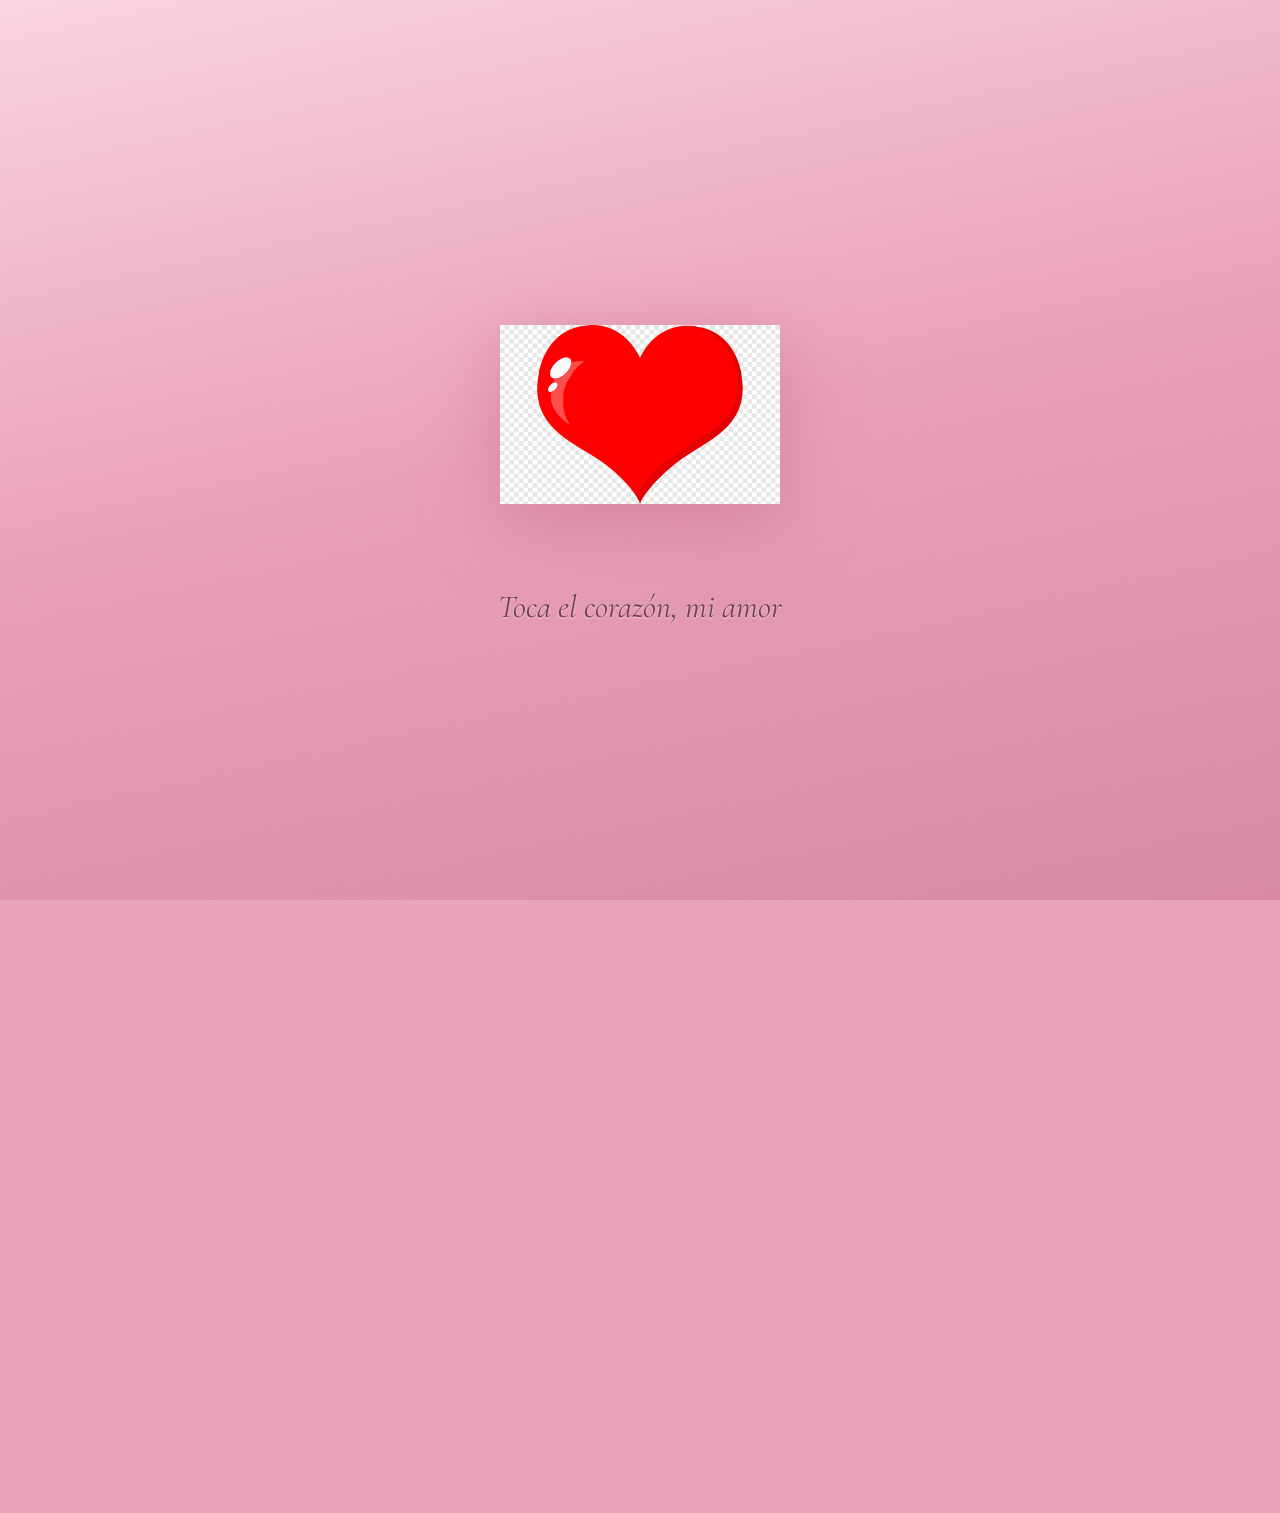
<file: index.html>
<!DOCTYPE html>
<html lang="es">
<head>
  <meta charset="UTF-8" />
  <meta name="viewport" content="width=device-width, initial-scale=1.0" />
  <title>Feliz Cumpleaños — Para ti</title>
  <link rel="preconnect" href="https://fonts.googleapis.com" />
  <link rel="preconnect" href="https://fonts.gstatic.com" crossorigin />
  <link href="https://fonts.googleapis.com/css2?family=Cormorant+Garamond:ital,wght@0,400;0,600;1,400&family=Nunito:wght@400;600;700&display=swap" rel="stylesheet" />
  <link rel="stylesheet" href="css/variables.css" />
  <link rel="stylesheet" href="css/base.css" />
  <link rel="stylesheet" href="css/home.css" />
</head>
<body>
  <div id="loading-overlay" role="dialog" aria-label="Pantalla de bienvenida">
    <div class="heart-wrap" id="heartBtn" tabindex="0" aria-label="Toca el corazón para continuar">
      <div class="heart-frame">
        <img class="heart-img" id="heartImg" src="img/corazon.png" alt="" width="320" height="320" decoding="async" />
      </div>
    </div>
    <p class="hint">Toca el corazón, mi amor</p>
  </div>

  <main id="main-content">
    <h1 class="hero-title">Feliz Cumpleaños a mi niña hermosa</h1>
    <p class="hero-sub">Te amo mi vida. Eres lo mejor que me ha pasado.</p>

    <section class="gallery-cta" aria-label="Enlace a la galería">
      <p>Entra aca y veras todas las fotitos hermosaaas que tenemos y mucho mas xopxop jejeje.</p>
      <a href="galeria.html">Ver galería de fotos →</a>
    </section>

    <section class="letter-box">
      <h2>Para ti, con todo mi cariño</h2>
      <p>
        <!-- Escribe aquí tu carta personal. Puedes borrar este párrafo y añadir los que quieras. -->
        Te amo demasiado bebe este es el comienzo de esta pagina que le hice a mi bebe preciosa, te amo mucho muchoo. espero que te haya gustado y que te hayan gustado todos tus regalitos muuuy lindos mi bebe
        de vrd te amo demasiado y quiero mi vida entera con usted mi samipro mi xopxop coxinonaa te amo demasiado te amo con todo mi alma. espero que estemos juntitos hasta que los dos estemos viejitos(bueno yo mas que tu ushhh)
        pero de verdad te amo demasiadooooo wawa este dia y todos los otros dias que pasen van a ser siempre mas lindos a tu lado. que bueno que te hice una cartita asi porfin me entiendes la letra jejeje. te amo demasiadooo mi bebeeee hermosaaa muchoooooo muchooooo
        <br /><br />
        Con mucho amor<br />
        <em>Papi proo proo</em>
      </p>
    </section>

    <section class="game-section" aria-label="Minijuego">
      <h2>Kirby vs. Hamburguesas</h2>
      <p class="game-sub">Pulsa <strong>¡Jugar!</strong> para empezar. Esquiva con ← → o tocando los lados del área de juego. La dificultad sube poco a poco.</p>
      <div class="game-wrap" id="gameWrap">
        <canvas id="gameCanvas" width="480" height="360" aria-label="Canvas del minijuego"></canvas>
        <div class="game-start-panel" id="gameStartPanel">
          <p id="gameStartHint">Pulsa para empezar a esquivar hamburguesas.</p>
          <button type="button" id="btnJugar">¡Jugar!</button>
        </div>
        <div class="lose-banner" id="loseBanner" role="status">¡Uy! Perdiste, vuelve a intentarlo</div>
      </div>
      <div class="game-hud">
        <span>Puntos: <strong id="scoreVal">0</strong></span>
        <span id="gameState">Pulsa ¡Jugar!</span>
      </div>
      <p class="touch-zones">Móvil: durante la partida, mantén el dedo en el lado izquierdo o derecho del recuadro para mover a Kirby.</p>
    </section>

    <footer class="page-foot">Hecho con amor — feliz cumpleaños</footer>
  </main>

  <!-- Easter egg: carta secreta al llegar a 500 puntos en el minijuego -->
  <div id="loveLetterModal" class="love-letter-modal" aria-hidden="true" role="dialog" aria-labelledby="loveLetterTitle">
    <div class="love-letter-backdrop" id="loveLetterBackdrop"></div>
      <div class="love-letter-scene">
      <p class="love-letter-badge" id="loveLetterBadge">¡Secreto desbloqueado!</p>
      <div class="love-flip-wrap" id="loveFlipWrap">
        <div class="love-flip-card" id="loveFlipCard" role="button" tabindex="0" aria-label="Toca el sobre para leer el mensaje.">
          <div class="love-face love-face-front">
            <div class="envelope">
              <div class="envelope__flap"></div>
              <div class="envelope__body"></div>
              <div class="envelope__pocket"></div>
              <div class="envelope__seal"><span aria-hidden="true">♥</span></div>
            </div>
            <p class="envelope__hint">Toca el sobre para leer mi mensaje</p>
          </div>
          <div class="love-face love-face-back">
            <div class="love-letter-paper love-letter-paper--peek">
              <p class="love-letter-peek">Para ti, con todo mi corazón ♥</p>
            </div>
          </div>
        </div>
      </div>

      <!-- Edita aquí tu mensaje romántico (aparece al abrir el sobre) -->
      <div id="lovePersonalMessage" class="love-personal-message" aria-live="polite">
        <div class="love-personal-inner">
          <h3 id="loveLetterTitle">Para mi bebe</h3>
          <div class="love-letter-body love-letter-body--full" id="loveLetterSecretBody">
            <p>
              Te amo demasiado bebe hermosa espero que te hayan gustado todos los regalitos que te di mi angelito de amo demasiado.
            </p>
            <p>
              Gracias por siempre quererme en tu vida y por estar siempre conmigo en las buenas y en las malas siempre voy a estar con usted mi angelito.
            </p>
            <p class="love-letter-signoff">
              <em>Te amo con todo mi corazon<br /><span class="love-signature">Pupiii propro</span></em>
            </p>
          </div>
        </div>
      </div>

      <button type="button" class="love-letter-close" id="loveLetterClose">Seguir jugando</button>
    </div>
  </div>

  <!-- Imágenes en /img: corazon.png, kirby.png, hamburguesa.png (edita rutas en ASSETS si usas otros nombres) -->
  <script>
    (function () {
      /* Cambia aquí si tus archivos tienen otro nombre o extensión (.jpg, etc.) */
      var ASSETS = {
        corazon: "img/corazon.png",
        kirby: "img/kirby.jpg",
        hamburguesa: "img/hamburguesa.webp"
      };

      var overlay = document.getElementById("loading-overlay");
      var heartBtn = document.getElementById("heartBtn");
      var heartImg = document.getElementById("heartImg");
      var main = document.getElementById("main-content");

      if (heartImg) {
        heartImg.src = ASSETS.corazon;
        heartImg.addEventListener("error", function () {
          heartImg.alt = "Corazón";
          heartImg.style.opacity = "0.85";
        });
      }

      function explodeHeart() {
        if (heartBtn.classList.contains("exploding")) return;
        heartBtn.classList.add("exploding");
        var rect = heartBtn.getBoundingClientRect();
        var cx = rect.left + rect.width / 2;
        var cy = rect.top + rect.height / 2;
        var colors = ["#ff8fa8", "#e84d6f", "#ffd6e0", "#fff", "#c73d5c", "#f5c8d8"];
        var n = 48;
        for (var i = 0; i < n; i++) {
          var p = document.createElement("span");
          p.className = "particle";
          var angle = (Math.PI * 2 * i) / n + Math.random() * 0.5;
          var dist = 80 + Math.random() * 120;
          p.style.left = cx + "px";
          p.style.top = cy + "px";
          p.style.background = colors[i % colors.length];
          p.style.setProperty("--dx", Math.cos(angle) * dist + "px");
          p.style.setProperty("--dy", Math.sin(angle) * dist + "px");
          p.style.animation = "burst 0.7s ease-out forwards";
          document.body.appendChild(p);
          (function (el) {
            setTimeout(function () {
              el.remove();
            }, 750);
          })(p);
        }
        overlay.classList.add("hidden");
        setTimeout(function () {
          main.classList.add("visible");
        }, 200);
      }

      heartBtn.addEventListener("click", explodeHeart);
      heartBtn.addEventListener("keydown", function (e) {
        if (e.key === "Enter" || e.key === " ") {
          e.preventDefault();
          explodeHeart();
        }
      });

      var KIRBY_IMG = new Image();
      KIRBY_IMG.src = ASSETS.kirby;
      var BURGER_IMG = new Image();
      BURGER_IMG.src = ASSETS.hamburguesa;

      var canvas = document.getElementById("gameCanvas");
      var ctx = canvas.getContext("2d");
      var scoreEl = document.getElementById("scoreVal");
      var gameStateEl = document.getElementById("gameState");
      var loseBanner = document.getElementById("loseBanner");
      var gameWrap = document.getElementById("gameWrap");
      var gameStartPanel = document.getElementById("gameStartPanel");
      var btnJugar = document.getElementById("btnJugar");
      var gameStartHint = document.getElementById("gameStartHint");

      var W = canvas.width;
      var H = canvas.height;
      var kirby = {
        x: W / 2,
        y: H - 48,
        r: 28,
        speed: 5.1
      };

      var burgers = [];
      var frame = 0;
      var score = 0;
      /** @type {'menu'|'playing'|'gameover'|'letterpause'} */
      var state = "menu";
      var lastTouchSide = null;
      var spawnCooldown = SPAWN_COOLDOWN_START;
      var loveLetterTriggered = false;
      var LOVE_SCORE_TARGET = 500;

      var loveLetterModal = document.getElementById("loveLetterModal");
      var loveFlipCard = document.getElementById("loveFlipCard");
      var loveLetterClose = document.getElementById("loveLetterClose");
      var loveLetterBackdrop = document.getElementById("loveLetterBackdrop");
      var lovePersonalMessage = document.getElementById("lovePersonalMessage");

      /* Velocidad de puntos: más alto = puntos más rápidos */
      var POINTS_PER_TICK = 2;
      var SCORE_DISPLAY_DIV = 10;
      /* Dificultad inicial: menor = aparecen hamburguesas antes */
      var SPAWN_COOLDOWN_START = 62;

      function rand(min, max) {
        return min + Math.random() * (max - min);
      }

      function gameIntensity() {
        var sec = frame / 60;
        return Math.min(1, sec / 72);
      }

      function burgerAspect() {
        if (BURGER_IMG.complete && BURGER_IMG.naturalWidth > 0) {
          return BURGER_IMG.naturalHeight / BURGER_IMG.naturalWidth;
        }
        return 0.72;
      }

      function kirbyUsesImage() {
        return KIRBY_IMG.complete && KIRBY_IMG.naturalWidth > 0;
      }

      function burgerUsesImage() {
        return BURGER_IMG.complete && BURGER_IMG.naturalWidth > 0;
      }

      function refreshAssetButton() {
        var okK = kirbyUsesImage();
        var okB = burgerUsesImage();
        if (okK && okB) {
          btnJugar.disabled = false;
          gameStartHint.textContent = "Pulsa para empezar a esquivar hamburguesas.";
        } else {
          btnJugar.disabled = true;
          gameStartHint.textContent = "Cargando imágenes desde la carpeta img…";
        }
      }

      function drawSky() {
        var sky = ctx.createLinearGradient(0, 0, 0, H);
        sky.addColorStop(0, "#dfefff");
        sky.addColorStop(0.5, "#c8dff5");
        sky.addColorStop(1, "#b8d4ef");
        ctx.fillStyle = sky;
        ctx.fillRect(0, 0, W, H);
      }

      function drawIdleScene() {
        drawSky();
        kirby.x = W / 2;
        kirby.y = H - 48;
        drawKirby();
      }

      function drawFrozenGameFrame() {
        drawSky();
        for (var i = 0; i < burgers.length; i++) {
          drawBurger(burgers[i]);
        }
        drawKirby();
      }

      function startGame() {
        if (state !== "menu" || btnJugar.disabled) return;
        state = "playing";
        gameStartPanel.classList.add("hidden");
        kirby.x = W / 2;
        kirby.y = H - 48;
        burgers = [];
        frame = 0;
        score = 0;
        spawnCooldown = SPAWN_COOLDOWN_START;
        loveLetterTriggered = false;
        scoreEl.textContent = "0";
        gameStateEl.textContent = "¡Suerte!";
        loseBanner.classList.remove("show");
        lastTouchSide = null;
        keys.ArrowLeft = false;
        keys.ArrowRight = false;
      }

      function lose() {
        if (state !== "playing") return;
        state = "gameover";
        loseBanner.classList.add("show");
        gameStateEl.textContent = "Reiniciando…";
        setTimeout(function () {
          loseBanner.classList.remove("show");
          state = "menu";
          burgers = [];
          kirby.x = W / 2;
          kirby.y = H - 48;
          scoreEl.textContent = "0";
          gameStateEl.textContent = "Pulsa ¡Jugar!";
          gameStartPanel.classList.remove("hidden");
        }, 900);
      }

      function resetLoveLetterPanels() {
        if (loveFlipCard) loveFlipCard.classList.remove("open");
        if (lovePersonalMessage) lovePersonalMessage.classList.remove("love-personal-message--visible");
      }

      function openLoveLetter() {
        if (state !== "playing") return;
        state = "letterpause";
        resetLoveLetterPanels();
        if (loveLetterModal) {
          loveLetterModal.classList.add("visible");
          loveLetterModal.setAttribute("aria-hidden", "false");
          document.body.style.overflow = "hidden";
        }
        gameStateEl.textContent = "Carta desbloqueada ✉";
        if (loveFlipCard) {
          setTimeout(function () {
            loveFlipCard.focus();
          }, 100);
        }
      }

      function closeLoveLetter() {
        if (!loveLetterModal || !loveLetterModal.classList.contains("visible")) return;
        loveLetterModal.classList.remove("visible");
        loveLetterModal.setAttribute("aria-hidden", "true");
        document.body.style.overflow = "";
        resetLoveLetterPanels();
        if (state === "letterpause") {
          state = "playing";
          gameStateEl.textContent = "¡Sigue esquivando!";
        }
      }

      function toggleLoveFlip(e) {
        if (e) e.stopPropagation();
        if (!loveFlipCard) return;
        loveFlipCard.classList.toggle("open");
        var isOpen = loveFlipCard.classList.contains("open");
        if (lovePersonalMessage) {
          if (isOpen) {
            lovePersonalMessage.classList.add("love-personal-message--visible");
          } else {
            lovePersonalMessage.classList.remove("love-personal-message--visible");
          }
        }
      }

      if (loveFlipCard) {
        loveFlipCard.addEventListener("click", toggleLoveFlip);
        loveFlipCard.addEventListener("keydown", function (e) {
          if (e.key === "Enter" || e.key === " ") {
            e.preventDefault();
            toggleLoveFlip(e);
          }
        });
      }
      if (loveLetterClose) loveLetterClose.addEventListener("click", closeLoveLetter);
      if (loveLetterBackdrop) loveLetterBackdrop.addEventListener("click", closeLoveLetter);
      document.addEventListener("keydown", function (e) {
        if (e.key === "Escape" && loveLetterModal.classList.contains("visible")) {
          closeLoveLetter();
        }
      });

      function spawnBurger() {
        var inten = gameIntensity();
        var speedMin = 0.58 + inten * 1.85;
        var speedMax = 0.98 + inten * 2.15;
        var asp = burgerAspect();
        var bw = rand(40, 50);
        var bh = bw * asp;
        var cx = rand(bw * 0.55, W - bw * 0.55);
        var hitR = Math.min(bw, bh) * 0.42;
        burgers.push({
          x: cx,
          y: -bh * 0.55,
          w: bw,
          h: bh,
          r: hitR,
          vy: rand(speedMin, speedMax),
          wobble: Math.random() * Math.PI * 2
        });
      }

      function drawKirbyPrimitive(x, y, radius) {
        ctx.save();
        ctx.translate(x, y);
        var grd = ctx.createRadialGradient(-6, -6, 4, 0, 0, radius);
        grd.addColorStop(0, "#ffb7d5");
        grd.addColorStop(0.7, "#ff6b9d");
        grd.addColorStop(1, "#e84d8a");
        ctx.beginPath();
        ctx.arc(0, 0, radius, 0, Math.PI * 2);
        ctx.fillStyle = grd;
        ctx.fill();
        ctx.restore();
      }

      function drawKirby() {
        var x = kirby.x;
        var y = kirby.y;
        var r = kirby.r;
        if (kirbyUsesImage()) {
          var size = r * 2.25;
          ctx.drawImage(KIRBY_IMG, x - size / 2, y - size / 2, size, size);
        } else {
          drawKirbyPrimitive(x, y, r);
        }
      }

      function drawBurgerFallback(b) {
        ctx.save();
        var left = b.x - b.w / 2;
        var top = b.y - b.h / 2;
        ctx.fillStyle = "#d4a574";
        ctx.fillRect(left, top, b.w, b.h);
        ctx.restore();
      }

      function drawBurger(b) {
        if (burgerUsesImage()) {
          ctx.drawImage(BURGER_IMG, b.x - b.w / 2, b.y - b.h / 2, b.w, b.h);
        } else {
          drawBurgerFallback(b);
        }
      }

      function dist2(ax, ay, bx, by) {
        var dx = ax - bx;
        var dy = ay - by;
        return dx * dx + dy * dy;
      }

      var keys = { ArrowLeft: false, ArrowRight: false };

      document.addEventListener("keydown", function (e) {
        if (state !== "playing") return;
        if (e.key === "ArrowLeft" || e.key === "ArrowRight") {
          e.preventDefault();
          keys[e.key] = true;
        }
      });
      document.addEventListener("keyup", function (e) {
        if (e.key === "ArrowLeft" || e.key === "ArrowRight") keys[e.key] = false;
      });

      function handleTouchStart(e) {
        if (state !== "playing") return;
        var rect = gameWrap.getBoundingClientRect();
        for (var i = 0; i < e.changedTouches.length; i++) {
          var t = e.changedTouches[i];
          var nx = (t.clientX - rect.left) / rect.width;
          if (nx < 0.5) lastTouchSide = "left";
          else lastTouchSide = "right";
        }
      }
      function handleTouchEnd() {
        lastTouchSide = null;
      }
      gameWrap.addEventListener("touchstart", handleTouchStart, { passive: true });
      gameWrap.addEventListener("touchend", handleTouchEnd, { passive: true });
      gameWrap.addEventListener("touchcancel", handleTouchEnd, { passive: true });

      btnJugar.addEventListener("click", startGame);

      function tick() {
        requestAnimationFrame(tick);

        if (state === "menu") {
          drawIdleScene();
          return;
        }

        if (state === "gameover") {
          drawFrozenGameFrame();
          return;
        }

        if (state === "letterpause") {
          drawFrozenGameFrame();
          return;
        }

        frame++;
        var inten = gameIntensity();
        if (keys.ArrowLeft) kirby.x -= kirby.speed;
        if (keys.ArrowRight) kirby.x += kirby.speed;
        if (lastTouchSide === "left") kirby.x -= kirby.speed * 1.08;
        if (lastTouchSide === "right") kirby.x += kirby.speed * 1.08;

        kirby.x = Math.max(kirby.r + 4, Math.min(W - kirby.r - 4, kirby.x));

        var baseGap = Math.max(24, Math.round(72 - inten * 46));
        var jitter = Math.floor(rand(0, 12));
        spawnCooldown--;
        if (spawnCooldown <= 0) {
          spawnBurger();
          spawnCooldown = baseGap + jitter;
        }

        drawSky();

        for (var i = burgers.length - 1; i >= 0; i--) {
          var b = burgers[i];
          var fallBoost = 1 + inten * 0.22;
          b.y += b.vy * fallBoost;
          b.x += Math.sin(frame * 0.028 + b.wobble) * (0.42 + inten * 0.52);
          if (b.y - b.h * 0.55 > H) {
            burgers.splice(i, 1);
            continue;
          }
          drawBurger(b);
          if (dist2(kirby.x, kirby.y, b.x, b.y) < (kirby.r + b.r - 2) * (kirby.r + b.r - 2)) {
            lose();
            return;
          }
        }

        drawKirby();
        score += POINTS_PER_TICK;
        var displayPts = Math.floor(score / SCORE_DISPLAY_DIV);
        scoreEl.textContent = String(displayPts);
        if (
          displayPts >= LOVE_SCORE_TARGET &&
          !loveLetterTriggered &&
          state === "playing"
        ) {
          loveLetterTriggered = true;
          openLoveLetter();
        }
      }

      KIRBY_IMG.onload = refreshAssetButton;
      BURGER_IMG.onload = refreshAssetButton;
      KIRBY_IMG.onerror = refreshAssetButton;
      BURGER_IMG.onerror = refreshAssetButton;
      refreshAssetButton();
      setTimeout(function () {
        if (!kirbyUsesImage() || !burgerUsesImage()) {
          btnJugar.disabled = false;
          gameStartHint.textContent =
            "No se cargaron las imágenes. Coloca img/kirby.png e img/hamburguesa.png o edita ASSETS en el código.";
        }
      }, 4500);

      requestAnimationFrame(tick);
    })();
  </script>
</body>
</html>
</file>
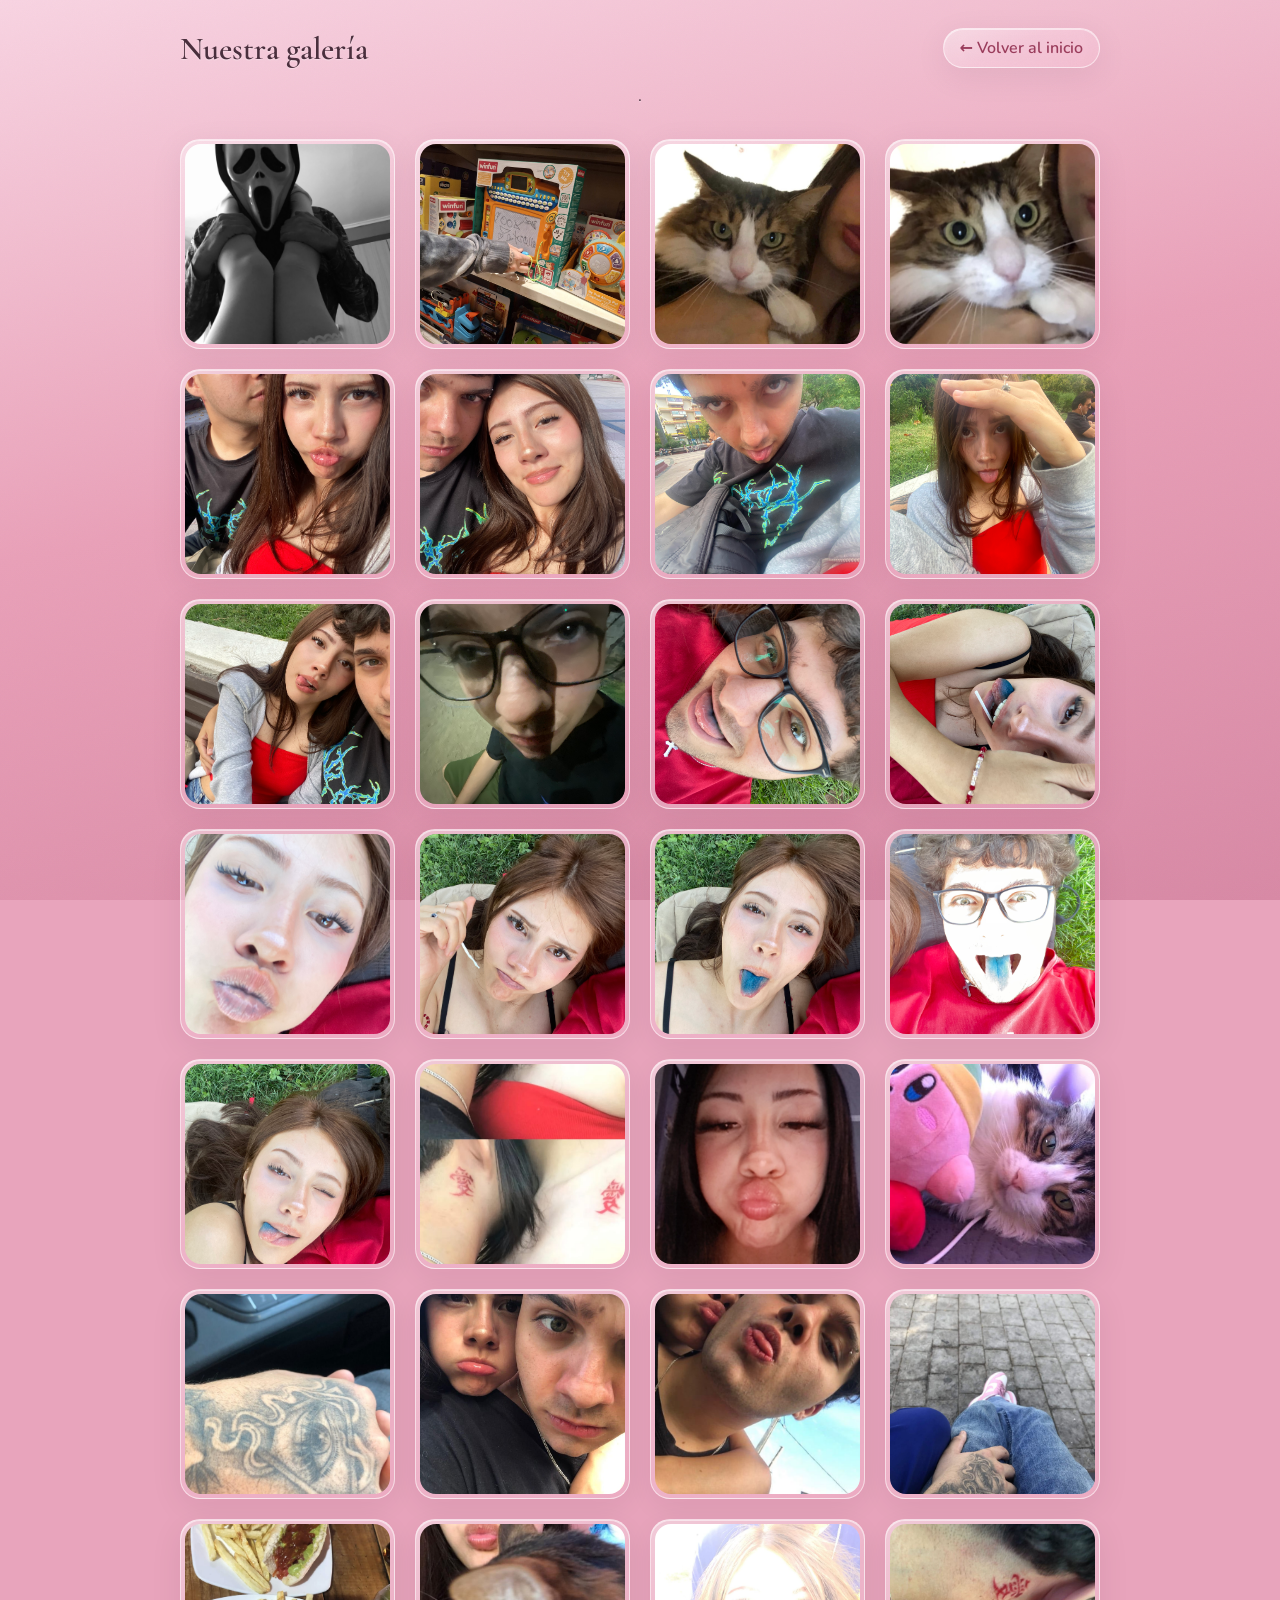
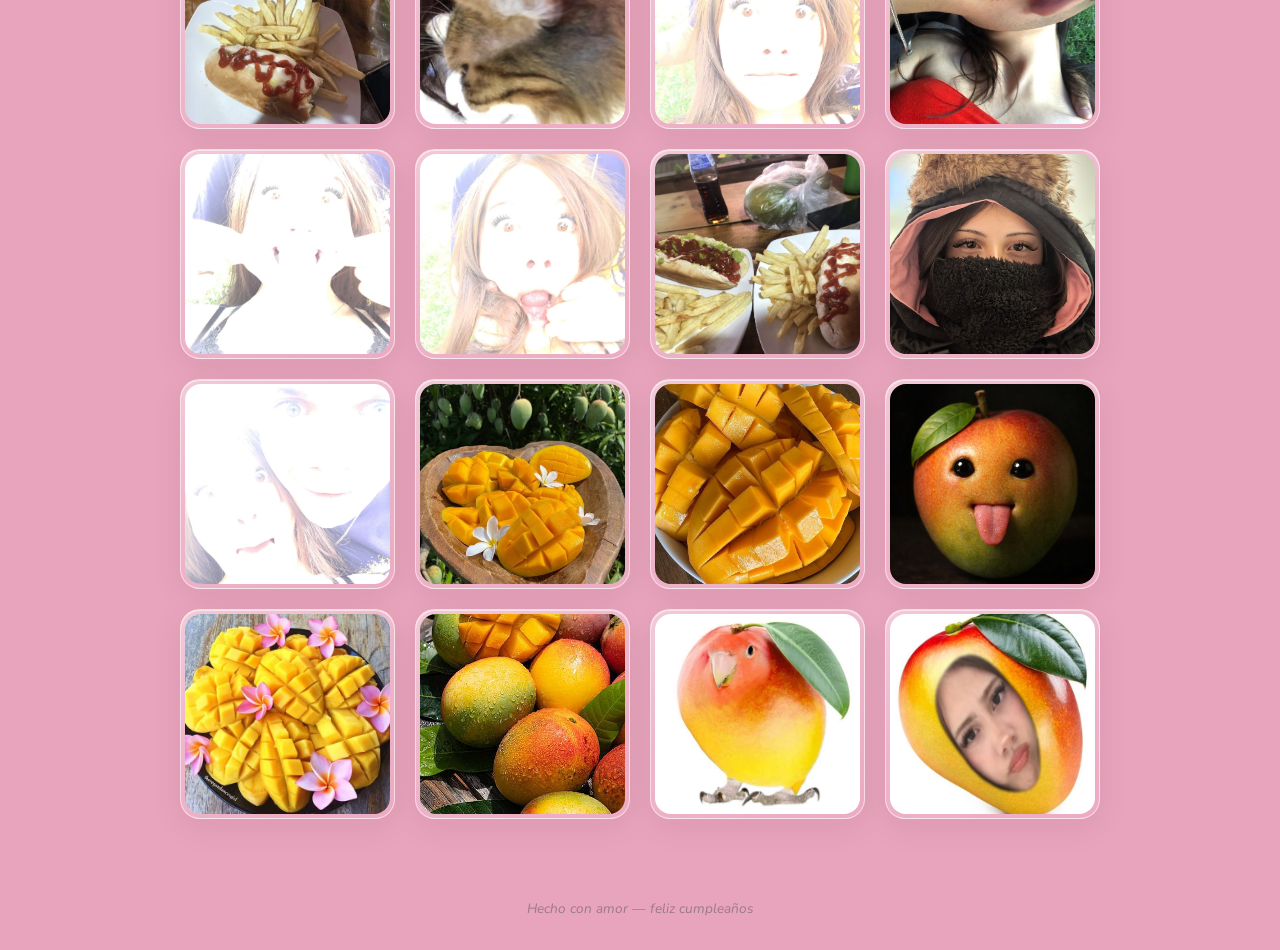
<file: galeria.html>
<!DOCTYPE html>
<html lang="es">
<head>
  <meta charset="UTF-8" />
  <meta name="viewport" content="width=device-width, initial-scale=1.0" />
  <title>Galería — Feliz Cumpleaños</title>
  <link rel="preconnect" href="https://fonts.googleapis.com" />
  <link rel="preconnect" href="https://fonts.gstatic.com" crossorigin />
  <link href="https://fonts.googleapis.com/css2?family=Cormorant+Garamond:ital,wght@0,400;0,600;1,400&family=Nunito:wght@400;600;700&display=swap" rel="stylesheet" />
  <link rel="stylesheet" href="css/variables.css" />
  <link rel="stylesheet" href="css/base.css" />
  <link rel="stylesheet" href="css/galeria.css" />
</head>
<body>
  <header>
    <h1>Nuestra galería</h1>
    <a class="back-link" href="index.html">← Volver al inicio</a>
  </header>
  <main>
    <p class="intro">.</p>
    <section class="gallery" aria-label="Galería de fotos">
      <figure>
        <img src="img/d20981e0-3cc5-45c6-8cca-aa63601258a2.jpeg" alt="Recuerdo 1 — reemplaza esta URL" width="400" height="300" loading="lazy" />
      </figure>
      <figure>
        <img src="img/d8be0c70-7da6-4014-82da-78b6fe39162e.jpeg" alt="Recuerdo 2 — reemplaza esta URL" width="400" height="300" loading="lazy" />
      </figure>
      <figure>
        <img src="img/e1f23cbb-b67b-4977-ac76-5087ecb98771.jpeg" alt="Recuerdo 3 — reemplaza esta URL" width="400" height="300" loading="lazy" />
      </figure>
      <figure>
        <img src="img/fa704c36-5d9d-42c9-8ada-0edf4e06b5ab.jpeg" alt="Recuerdo 4 — reemplaza esta URL" width="400" height="300" loading="lazy" />
      </figure>
      <figure>
        <img src="img/IMG_0242.jpeg" alt="Recuerdo 5 — reemplaza esta URL" width="400" height="300" loading="lazy" />
      </figure>
      <figure>
        <img src="img/IMG_0248.jpeg" alt="Recuerdo 6 — reemplaza esta URL" width="400" height="300" loading="lazy" />
      </figure>
      <figure>
        <img src="img/IMG_0250.jpeg" alt="Recuerdo 1 — reemplaza esta URL" width="400" height="300" loading="lazy" />
      </figure>
      <figure>
        <img src="img/IMG_0251.jpeg" alt="Recuerdo 2 — reemplaza esta URL" width="400" height="300" loading="lazy" />
      </figure>
      <figure>
        <img src="img/IMG_0257.jpeg" alt="Recuerdo 3 — reemplaza esta URL" width="400" height="300" loading="lazy" />
      </figure>
      <figure>
        <img src="img/IMG_0347.jpeg" alt="Recuerdo 4 — reemplaza esta URL" width="400" height="300" loading="lazy" />
      </figure>
      <figure>
        <img src="img/IMG_0448.jpeg" alt="Recuerdo 5 — reemplaza esta URL" width="400" height="300" loading="lazy" />
      </figure>
      <figure>
        <img src="img/IMG_0451.jpeg" alt="Recuerdo 6 — reemplaza esta URL" width="400" height="300" loading="lazy" />
      </figure>
      <figure>
        <img src="img/IMG_0453.jpeg" alt="Recuerdo 1 — reemplaza esta URL" width="400" height="300" loading="lazy" />
      </figure>
      <figure>
        <img src="img/IMG_0474.jpeg" alt="Recuerdo 2 — reemplaza esta URL" width="400" height="300" loading="lazy" />
      </figure>
      <figure>
        <img src="img/IMG_0477.jpeg" alt="Recuerdo 3 — reemplaza esta URL" width="400" height="300" loading="lazy" />
      </figure>
      <figure>
        <img src="img/IMG_0486.jpeg" alt="Recuerdo 4 — reemplaza esta URL" width="400" height="300" loading="lazy" />
      </figure>
      <figure>
        <img src="img/IMG_0489.jpeg" alt="Recuerdo 5 — reemplaza esta URL" width="400" height="300" loading="lazy" />
      </figure>
      <figure>
        <img src="img/0a540632-220c-402d-a7b3-543fbffc0514.jpeg" alt="Recuerdo 3 — reemplaza esta URL" width="400" height="300" loading="lazy" />
      </figure>
      <figure>
        <img src="img/1fb57261-1782-45df-b778-0af46bfc594c.jpeg" alt="Recuerdo 4 — reemplaza esta URL" width="400" height="300" loading="lazy" />
      </figure>
      <figure>
        <img src="img/326fa1e3-0b37-47aa-82bf-6e4a3a889000.jpeg" alt="Recuerdo 5 — reemplaza esta URL" width="400" height="300" loading="lazy" />
      </figure>
      <figure>
        <img src="img/33de6c53-ddde-4e77-89f9-15ae47135d60.jpeg" alt="Recuerdo 6 — reemplaza esta URL" width="400" height="300" loading="lazy" />
      </figure>
      <figure>
        <img src="img/48eec8b1-74d3-4dcc-9c92-cc2bccd6dade.jpeg" alt="Recuerdo 1 — reemplaza esta URL" width="400" height="300" loading="lazy" />
      </figure>
      <figure>
        <img src="img/4fa0fea5-34b6-4e90-820e-3477fb454035.jpeg" alt="Recuerdo 2 — reemplaza esta URL" width="400" height="300" loading="lazy" />
      </figure>
      <figure>
        <img src="img/6a197d77-ed27-44a0-b66d-dab185c47ac9.jpeg" alt="Recuerdo 3 — reemplaza esta URL" width="400" height="300" loading="lazy" />
      </figure>
      <figure>
        <img src="img/70f78b76-ab8a-40b8-8dfc-33f1956225cb.jpeg" alt="Recuerdo 4 — reemplaza esta URL" width="400" height="300" loading="lazy" />
      </figure>
      <figure>
        <img src="img/71bf54f9-0b63-44b8-9aaa-86b9c49b53de.jpeg" alt="Recuerdo 5 — reemplaza esta URL" width="400" height="300" loading="lazy" />
      </figure>
      <figure>
        <img src="img/74abaedb-2891-403a-83b0-803aa58b1f19.jpeg" alt="Recuerdo 6 — reemplaza esta URL" width="400" height="300" loading="lazy" />
      </figure>
      <figure>
        <img src="img/755effe8-a2be-4f86-aac6-e167bfe6a07d.jpeg" alt="Recuerdo 1 — reemplaza esta URL" width="400" height="300" loading="lazy" />
      </figure>
      <figure>
        <img src="img/9ded7642-59e6-4f56-9e49-06d340533015.jpeg" alt="Recuerdo 2 — reemplaza esta URL" width="400" height="300" loading="lazy" />
      </figure>
      <figure>
        <img src="img/b77fe5c5-8809-44ad-8eea-74fd65fde557.jpeg" alt="Recuerdo 3 — reemplaza esta URL" width="400" height="300" loading="lazy" />
      </figure>
      <figure>
        <img src="img/ba49043d-261e-4e14-8953-f64537dc9dbb.jpeg" alt="Recuerdo 4 — reemplaza esta URL" width="400" height="300" loading="lazy" />
      </figure>
      <figure>
        <img src="img/bff36ede-1dd1-4c60-9ff3-b779dc47dd8d.jpeg" alt="Recuerdo 5 — reemplaza esta URL" width="400" height="300" loading="lazy" />
      </figure>
      <figure>
        <img src="img/c3f74b43-f6df-4ab6-8345-ef5636f0a724.jpeg" alt="Recuerdo 6 — reemplaza esta URL" width="400" height="300" loading="lazy" />
      </figure>
      <figure>
        <img src="img/1000120739.jpg" alt="Recuerdo 6 — reemplaza esta URL" width="400" height="300" loading="lazy" />
      </figure>
      <figure>
        <img src="img/1000120740.jpg" alt="Recuerdo 6 — reemplaza esta URL" width="400" height="300" loading="lazy" />
      </figure>
      <figure>
        <img src="img/1000120741.jpg" alt="Recuerdo 6 — reemplaza esta URL" width="400" height="300" loading="lazy" />
      </figure>
      <figure>
        <img src="img/1000120742.jpg" alt="Recuerdo 6 — reemplaza esta URL" width="400" height="300" loading="lazy" />
      </figure>
      <figure>
        <img src="img/1000120743.jpg" alt="Recuerdo 6 — reemplaza esta URL" width="400" height="300" loading="lazy" />
      </figure>
      <figure>
        <img src="img/1000120744.jpg" alt="Recuerdo 6 — reemplaza esta URL" width="400" height="300" loading="lazy" />
      </figure>
      <figure>
        <img src="img/1000120747.jpg" alt="Recuerdo 6 — reemplaza esta URL" width="400" height="300" loading="lazy" />
      </figure>
    </section>
  </main>
  <footer>Hecho con amor — feliz cumpleaños</footer>
</body>
</html>
</file>
<file: css/variables.css>
/* Tokens de diseño compartidos — edita aquí colores, vidrio y tipografía base */
:root {
  /* Fondo: degradado rosado + malla radial */
  --bg-canvas: #e8a4bc;
  --bg-wash-top: #f8d4e2;
  --bg-wash-mid: #e9a0b8;
  --bg-wash-bottom: #d889a5;
  --bg-spot-1: rgba(255, 140, 180, 0.55);
  --bg-spot-2: rgba(190, 150, 210, 0.38);
  --bg-spot-3: rgba(255, 200, 218, 0.65);
  --bg-spot-4: rgba(220, 175, 140, 0.28);
  --bg-spot-5: rgba(255, 228, 238, 0.55);
  --bg-vignette: rgba(85, 35, 55, 0.14);

  /* Superficies tipo vidrio */
  --glass-fill: linear-gradient(
    155deg,
    rgba(255, 255, 255, 0.42) 0%,
    rgba(255, 230, 242, 0.28) 45%,
    rgba(255, 200, 220, 0.2) 100%
  );
  --glass-border: rgba(255, 255, 255, 0.55);
  --glass-border-soft: rgba(255, 255, 255, 0.35);
  --glass-shadow: 0 8px 32px rgba(60, 25, 45, 0.08), inset 0 1px 0 rgba(255, 255, 255, 0.5);
  --glass-blur: saturate(140%) blur(18px);
  --radius-card: 20px;

  --rose: #f8e1e8;
  --rose-deep: #e8b4c4;
  --blush: #ffd6e0;
  --cream: #fff9fb;
  --text: #5c3d4a;
  --accent: #c76b8a;
  --gold: #d4a574;
  --shadow: rgba(92, 61, 74, 0.12);
}
</file>
<file: css/base.css>
/* Reset, tipografía base y fondo global (todas las páginas) */
* {
  box-sizing: border-box;
  margin: 0;
  padding: 0;
}

html {
  scroll-behavior: smooth;
  min-height: 100%;
  background-color: var(--bg-canvas);
  background-image:
    linear-gradient(168deg, var(--bg-wash-top) 0%, var(--bg-wash-mid) 48%, var(--bg-wash-bottom) 100%),
    radial-gradient(ellipse 100% 85% at 5% 8%, var(--bg-spot-1) 0%, transparent 58%),
    radial-gradient(ellipse 90% 80% at 96% 5%, var(--bg-spot-2) 0%, transparent 54%),
    radial-gradient(ellipse 110% 75% at 50% 100%, var(--bg-spot-3) 0%, transparent 50%),
    radial-gradient(ellipse 60% 55% at 50% 38%, var(--bg-spot-5) 0%, transparent 58%),
    radial-gradient(ellipse 75% 60% at 82% 78%, var(--bg-spot-4) 0%, transparent 48%),
    radial-gradient(ellipse 130% 110% at 50% 50%, transparent 32%, var(--bg-vignette) 100%);
  background-attachment: fixed;
}

body {
  font-family: "Nunito", system-ui, sans-serif;
  color: var(--text);
  min-height: 100vh;
  overflow-x: hidden;
  position: relative;
  z-index: 0;
}

body::before {
  content: "";
  position: fixed;
  inset: 0;
  z-index: 0;
  pointer-events: none;
  opacity: 0.028;
  background-image: url("data:image/svg+xml,%3Csvg xmlns='http://www.w3.org/2000/svg' width='256' height='256'%3E%3Cfilter id='a'%3E%3CfeTurbulence type='fractalNoise' baseFrequency='0.9' numOctaves='4' stitchTiles='stitch'/%3E%3C/filter%3E%3Crect width='100%25' height='100%25' filter='url(%23a)'/%3E%3C/svg%3E");
  background-size: 180px 180px;
  mix-blend-mode: overlay;
}
</file>
<file: css/home.css>
/* Página principal (index.html): corazón, contenido, minijuego */

#main-content {
  position: relative;
  z-index: 1;
  max-width: 960px;
  margin: 0 auto;
  padding: 2.5rem 1.25rem 4rem;
  opacity: 0;
  transform: translateY(16px);
  transition: opacity 1s ease 0.15s, transform 1s ease 0.15s;
}

#main-content.visible {
  opacity: 1;
  transform: translateY(0);
}

/* ——— Loading overlay ——— */
#loading-overlay {
  position: fixed;
  inset: 0;
  z-index: 1000;
  display: flex;
  flex-direction: column;
  align-items: center;
  justify-content: center;
  background-color: var(--bg-canvas);
  background-image:
    linear-gradient(168deg, var(--bg-wash-top) 0%, var(--bg-wash-mid) 48%, var(--bg-wash-bottom) 100%),
    radial-gradient(ellipse 95% 85% at 18% 12%, var(--bg-spot-1) 0%, transparent 55%),
    radial-gradient(ellipse 85% 78% at 88% 8%, var(--bg-spot-2) 0%, transparent 52%),
    radial-gradient(ellipse 105% 72% at 50% 98%, var(--bg-spot-3) 0%, transparent 48%),
    radial-gradient(ellipse 58% 52% at 50% 42%, var(--bg-spot-5) 0%, transparent 58%),
    radial-gradient(ellipse 130% 100% at 50% 50%, transparent 38%, var(--bg-vignette) 100%);
  background-attachment: fixed;
  transition: opacity 0.85s ease, visibility 0.85s ease;
}

#loading-overlay::before {
  content: "";
  position: absolute;
  inset: 0;
  pointer-events: none;
  opacity: 0.03;
  background-image: url("data:image/svg+xml,%3Csvg xmlns='http://www.w3.org/2000/svg' width='256' height='256'%3E%3Cfilter id='a'%3E%3CfeTurbulence type='fractalNoise' baseFrequency='0.9' numOctaves='4' stitchTiles='stitch'/%3E%3C/filter%3E%3Crect width='100%25' height='100%25' filter='url(%23a)'/%3E%3C/svg%3E");
  background-size: 180px 180px;
  mix-blend-mode: overlay;
}

#loading-overlay.hidden {
  opacity: 0;
  visibility: hidden;
  pointer-events: none;
}

#loading-overlay .hint {
  margin-top: 2rem;
  font-family: "Cormorant Garamond", Georgia, serif;
  font-size: clamp(1.35rem, 4vw, 2rem);
  font-style: italic;
  color: #6b3d4f;
  text-align: center;
  padding: 0 1rem;
  text-shadow: 0 1px 2px rgba(255, 255, 255, 0.6);
}

.heart-wrap {
  position: relative;
  cursor: pointer;
  user-select: none;
  -webkit-tap-highlight-color: transparent;
  touch-action: manipulation;
}

.heart-wrap:focus-visible {
  outline: 3px solid var(--accent);
  outline-offset: 8px;
  border-radius: 24px;
}

.heart-frame {
  width: min(52vw, 280px);
  height: min(52vw, 280px);
  display: grid;
  place-items: center;
  animation: beat 1.15s ease-in-out infinite;
}

.heart-img {
  max-width: 100%;
  max-height: 100%;
  width: auto;
  height: auto;
  object-fit: contain;
  filter: drop-shadow(0 16px 36px rgba(199, 107, 138, 0.55));
  pointer-events: none;
  user-select: none;
}

@keyframes beat {
  0%, 100% { transform: scale(1); }
  18% { transform: scale(1.05); }
  32% { transform: scale(1); }
  48% { transform: scale(1.035); }
}

.heart-wrap.exploding .heart-frame {
  animation: none;
}

.particle {
  position: absolute;
  width: 10px;
  height: 10px;
  border-radius: 50%;
  pointer-events: none;
  opacity: 0.95;
}

@keyframes burst {
  to {
    transform: translate(var(--dx), var(--dy)) scale(0.2);
    opacity: 0;
  }
}

/* ——— Main content ——— */
.hero-title {
  font-family: "Cormorant Garamond", Georgia, serif;
  font-weight: 600;
  font-size: clamp(2rem, 6vw, 3.25rem);
  text-align: center;
  line-height: 1.2;
  color: #4a2f3d;
  margin-bottom: 0.5rem;
  text-shadow: 0 2px 0 rgba(255, 255, 255, 0.5);
}

.hero-sub {
  text-align: center;
  font-size: 1.05rem;
  color: #7a5565;
  margin-bottom: 2.5rem;
  font-weight: 400;
}

.gallery-cta {
  margin-bottom: 2.5rem;
  padding: 1.75rem 1.5rem;
  border-radius: var(--radius-card);
  background: var(--glass-fill);
  border: 1px solid var(--glass-border);
  box-shadow: var(--glass-shadow);
  backdrop-filter: var(--glass-blur);
  -webkit-backdrop-filter: var(--glass-blur);
  text-align: center;
}

.gallery-cta p {
  color: #4f3545;
  margin-bottom: 1rem;
  font-size: 1.05rem;
  line-height: 1.5;
  text-shadow: 0 1px 1px rgba(255, 255, 255, 0.45);
}

.gallery-cta a {
  display: inline-flex;
  align-items: center;
  justify-content: center;
  gap: 0.4rem;
  padding: 0.65rem 1.5rem;
  border-radius: 999px;
  font-weight: 700;
  text-decoration: none;
  color: #fff;
  background: linear-gradient(145deg, #d47896 0%, #b84d72 100%);
  border: 1px solid rgba(255, 255, 255, 0.35);
  box-shadow: 0 1px 0 rgba(255, 255, 255, 0.25) inset, 0 6px 20px rgba(120, 45, 75, 0.28);
  transition: transform 0.25s ease, box-shadow 0.25s ease;
}

.gallery-cta a:hover {
  transform: translateY(-2px);
  box-shadow: 0 1px 0 rgba(255, 255, 255, 0.3) inset, 0 10px 26px rgba(100, 40, 65, 0.35);
}

.letter-box {
  background: var(--glass-fill);
  border: 1px solid var(--glass-border);
  border-radius: var(--radius-card);
  padding: 1.75rem 1.5rem;
  box-shadow: var(--glass-shadow);
  backdrop-filter: var(--glass-blur);
  -webkit-backdrop-filter: var(--glass-blur);
  margin-bottom: 3rem;
}

.letter-box h2 {
  font-family: "Cormorant Garamond", Georgia, serif;
  font-size: 1.5rem;
  font-weight: 600;
  color: #9a3d5c;
  margin-bottom: 1rem;
  border-bottom: 1px solid var(--glass-border-soft);
  padding-bottom: 0.65rem;
  text-shadow: 0 1px 1px rgba(255, 255, 255, 0.4);
}

.letter-box p {
  line-height: 1.75;
  font-size: 1.05rem;
  color: #4a3342;
  text-shadow: 0 1px 1px rgba(255, 255, 255, 0.35);
}

/* ——— Game section ——— */
.game-section {
  background: var(--glass-fill);
  border-radius: var(--radius-card);
  padding: 1.5rem;
  border: 1px solid var(--glass-border);
  box-shadow: var(--glass-shadow);
  backdrop-filter: var(--glass-blur);
  -webkit-backdrop-filter: var(--glass-blur);
}

.game-section h2 {
  font-family: "Cormorant Garamond", Georgia, serif;
  font-size: 1.65rem;
  text-align: center;
  color: #4a2f3d;
  margin-bottom: 0.35rem;
  text-shadow: 0 1px 1px rgba(255, 255, 255, 0.4);
}

.game-section .game-sub {
  text-align: center;
  font-size: 0.9rem;
  color: #5c3e4d;
  margin-bottom: 1rem;
  text-shadow: 0 1px 1px rgba(255, 255, 255, 0.35);
}

.game-wrap {
  position: relative;
  max-width: 480px;
  margin: 0 auto;
  border-radius: 14px;
  overflow: hidden;
  box-shadow:
    inset 0 1px 0 rgba(255, 255, 255, 0.45),
    0 0 0 1px rgba(255, 255, 255, 0.35);
  touch-action: none;
}

#gameCanvas {
  display: block;
  width: 100%;
  height: auto;
  background: linear-gradient(185deg, #dfefff 0%, #c8dff5 50%, #b8d4ef 100%);
}

.game-hud {
  display: flex;
  justify-content: space-between;
  align-items: center;
  max-width: 480px;
  margin: 0.75rem auto 0;
  padding: 0 0.25rem;
  font-size: 0.95rem;
  font-weight: 600;
  color: #4a2f3d;
}

.game-hud span {
  background: rgba(255, 255, 255, 0.38);
  padding: 0.4rem 0.85rem;
  border-radius: 999px;
  border: 1px solid var(--glass-border-soft);
  box-shadow: inset 0 1px 0 rgba(255, 255, 255, 0.5);
  backdrop-filter: blur(10px);
  -webkit-backdrop-filter: blur(10px);
}

.touch-zones {
  display: flex;
  gap: 0.75rem;
  justify-content: center;
  margin-top: 0.75rem;
  font-size: 0.8rem;
  color: #5c3e4d;
  text-shadow: 0 1px 1px rgba(255, 255, 255, 0.4);
}

.lose-banner {
  position: absolute;
  left: 50%;
  top: 50%;
  transform: translate(-50%, -50%) scale(0.9);
  background: linear-gradient(155deg, rgba(255, 255, 255, 0.55) 0%, rgba(255, 228, 238, 0.4) 100%);
  padding: 1rem 1.25rem;
  border-radius: 14px;
  border: 1px solid var(--glass-border);
  box-shadow: var(--glass-shadow);
  backdrop-filter: saturate(140%) blur(14px);
  -webkit-backdrop-filter: saturate(140%) blur(14px);
  text-align: center;
  font-weight: 700;
  color: #5c3d4a;
  opacity: 0;
  pointer-events: none;
  transition: opacity 0.25s ease, transform 0.25s ease;
  max-width: 90%;
  z-index: 5;
}

.lose-banner.show {
  opacity: 1;
  transform: translate(-50%, -50%) scale(1);
}

.game-start-panel {
  position: absolute;
  inset: 0;
  z-index: 8;
  display: flex;
  flex-direction: column;
  align-items: center;
  justify-content: center;
  gap: 0.75rem;
  background: linear-gradient(160deg, rgba(255, 255, 255, 0.35) 0%, rgba(255, 220, 235, 0.25) 100%);
  backdrop-filter: blur(8px);
  -webkit-backdrop-filter: blur(8px);
  border-radius: 14px;
  pointer-events: auto;
}

.game-start-panel.hidden {
  display: none;
}

.game-start-panel p {
  font-size: 0.9rem;
  color: #5c3e4d;
  text-shadow: 0 1px 1px rgba(255, 255, 255, 0.5);
  padding: 0 1rem;
  text-align: center;
}

#btnJugar {
  font-family: "Nunito", system-ui, sans-serif;
  font-size: 1.15rem;
  font-weight: 800;
  letter-spacing: 0.03em;
  color: #fff;
  padding: 0.75rem 2.25rem;
  border: none;
  border-radius: 999px;
  cursor: pointer;
  background: linear-gradient(145deg, #e85a8a 0%, #c73d6a 100%);
  border: 1px solid rgba(255, 255, 255, 0.45);
  box-shadow: 0 1px 0 rgba(255, 255, 255, 0.35) inset, 0 8px 24px rgba(150, 40, 80, 0.35);
  transition: transform 0.2s ease, box-shadow 0.2s ease, opacity 0.2s ease;
}

#btnJugar:hover:not(:disabled) {
  transform: scale(1.04);
  box-shadow: 0 1px 0 rgba(255, 255, 255, 0.4) inset, 0 12px 28px rgba(130, 35, 70, 0.4);
}

#btnJugar:disabled {
  opacity: 0.55;
  cursor: wait;
}

footer.page-foot {
  text-align: center;
  margin-top: 2.5rem;
  font-size: 0.85rem;
  color: #9a7a88;
  font-style: italic;
}

/* ——— Easter egg: carta digital (500 pts) ——— */
.love-letter-modal {
  position: fixed;
  inset: 0;
  z-index: 3000;
  display: none;
  align-items: center;
  justify-content: center;
  padding: 1.25rem;
  pointer-events: none;
}

.love-letter-modal.visible {
  display: flex;
  align-items: center;
  justify-content: center;
  overflow-y: auto;
  pointer-events: auto;
}

.love-letter-backdrop {
  position: absolute;
  inset: 0;
  background: rgba(35, 12, 22, 0.72);
  backdrop-filter: blur(6px);
  -webkit-backdrop-filter: blur(6px);
  cursor: pointer;
}

.love-letter-scene {
  position: relative;
  z-index: 1;
  display: flex;
  flex-direction: column;
  align-items: center;
  gap: 1rem;
  max-width: 100%;
  padding: 0.5rem 0 1rem;
  animation: loveModalIn 0.65s cubic-bezier(0.22, 1, 0.36, 1) forwards;
}

@keyframes loveModalIn {
  from {
    opacity: 0;
    transform: scale(0.88) rotateX(8deg);
  }
  to {
    opacity: 1;
    transform: scale(1) rotateX(0);
  }
}

.love-letter-badge {
  font-family: "Cormorant Garamond", Georgia, serif;
  font-size: clamp(1.1rem, 3vw, 1.45rem);
  font-weight: 600;
  color: #ffe4ec;
  text-shadow: 0 2px 12px rgba(0, 0, 0, 0.35);
  letter-spacing: 0.04em;
}

.love-flip-wrap {
  perspective: 1200px;
  width: min(92vw, 340px);
  min-height: 300px;
}

.love-flip-card {
  position: relative;
  width: 100%;
  min-height: 300px;
  transform-style: preserve-3d;
  transition: transform 0.95s cubic-bezier(0.4, 0.2, 0.2, 1);
  cursor: pointer;
  filter: drop-shadow(0 22px 40px rgba(120, 20, 40, 0.45));
}

.love-flip-card:focus-visible {
  outline: 3px solid #ffb0c8;
  outline-offset: 6px;
  border-radius: 12px;
}

.love-flip-card.open {
  transform: rotateY(180deg);
}

.love-face {
  position: absolute;
  inset: 0;
  backface-visibility: hidden;
  -webkit-backface-visibility: hidden;
  border-radius: 14px;
  overflow: hidden;
}

.love-face-front {
  background: linear-gradient(160deg, #c41e3a 0%, #7a0a1a 55%, #5c0612 100%);
  display: flex;
  flex-direction: column;
  align-items: center;
  justify-content: flex-end;
  padding: 1.25rem 1rem 1rem;
  box-shadow:
    inset 0 1px 0 rgba(255, 255, 255, 0.2),
    inset 0 -2px 8px rgba(0, 0, 0, 0.25);
}

.love-face-back {
  transform: rotateY(180deg);
  background: linear-gradient(145deg, #8b1530 0%, #4a070f 100%);
  padding: 12px;
  display: flex;
  align-items: center;
  justify-content: center;
}

.envelope {
  position: relative;
  width: 100%;
  flex: 1;
  min-height: 220px;
  margin-bottom: 0.5rem;
}

.envelope__body {
  position: absolute;
  bottom: 0;
  left: 0;
  right: 0;
  height: 58%;
  background: linear-gradient(180deg, #a01528 0%, #6d0d18 100%);
  border-radius: 0 0 10px 10px;
  box-shadow: inset 0 4px 12px rgba(0, 0, 0, 0.2);
}

.envelope__pocket {
  position: absolute;
  bottom: 0;
  left: 0;
  right: 0;
  height: 42%;
  background: linear-gradient(180deg, #8d1222 0%, #5a0a14 100%);
  clip-path: polygon(0 0, 50% 65%, 100% 0, 100% 100%, 0 100%);
  border-radius: 0 0 10px 10px;
}

.envelope__flap {
  position: absolute;
  top: 0;
  left: 50%;
  transform: translateX(-50%);
  width: 0;
  height: 0;
  border-left: min(46vw, 170px) solid transparent;
  border-right: min(46vw, 170px) solid transparent;
  border-top: 120px solid #9b1228;
  filter: drop-shadow(0 4px 6px rgba(0, 0, 0, 0.25));
}

.envelope__seal {
  position: absolute;
  bottom: 38%;
  left: 50%;
  transform: translate(-50%, 50%);
  width: 52px;
  height: 52px;
  border-radius: 50%;
  background: radial-gradient(circle at 35% 30%, #f5d4a8 0%, #c9a05a 45%, #8b6914 100%);
  box-shadow:
    0 4px 12px rgba(0, 0, 0, 0.35),
    inset 0 2px 4px rgba(255, 255, 255, 0.45);
  display: grid;
  place-items: center;
  font-size: 1.35rem;
  color: #6b1020;
  z-index: 2;
}

.envelope__hint {
  font-size: 0.82rem;
  color: rgba(255, 230, 240, 0.92);
  text-align: center;
  text-shadow: 0 1px 4px rgba(0, 0, 0, 0.4);
  margin-top: 0.25rem;
}

.love-letter-paper {
  width: 100%;
  height: 100%;
  min-height: 340px;
  background: linear-gradient(180deg, #fffaf7 0%, #ffeef2 50%, #ffe0e8 100%);
  border-radius: 10px;
  padding: 1.5rem 1.35rem;
  box-shadow:
    inset 0 0 0 1px rgba(180, 60, 80, 0.12),
    0 8px 28px rgba(0, 0, 0, 0.25);
  overflow-y: auto;
}

.love-letter-paper h3 {
  font-family: "Cormorant Garamond", Georgia, serif;
  font-size: 1.45rem;
  color: #8b1530;
  text-align: center;
  margin-bottom: 1rem;
  border-bottom: 1px solid rgba(180, 50, 70, 0.2);
  padding-bottom: 0.65rem;
}

.love-letter-body {
  font-family: "Nunito", system-ui, sans-serif;
  font-size: 0.98rem;
  line-height: 1.65;
  color: #4a2832;
}

.love-letter-body em {
  color: #9b1a3a;
  font-style: italic;
}

.love-letter-paper--peek {
  min-height: 180px;
  display: flex;
  align-items: center;
  justify-content: center;
  padding: 1.25rem;
}

.love-letter-peek {
  font-family: "Cormorant Garamond", Georgia, serif;
  font-size: 1.2rem;
  color: #7a1528;
  text-align: center;
  line-height: 1.45;
}

/* Mensaje largo: aparece al abrir el sobre (tocar la carta) */
.love-personal-message {
  width: min(94vw, 440px);
  max-height: 0;
  opacity: 0;
  overflow: hidden;
  transform: translateY(-8px);
  transition:
    max-height 0.7s cubic-bezier(0.22, 1, 0.36, 1),
    opacity 0.55s ease,
    transform 0.55s ease,
    margin 0.45s ease;
  margin-top: 0;
  pointer-events: none;
}

.love-personal-message--visible {
  max-height: min(70vh, 480px);
  opacity: 1;
  transform: translateY(0);
  margin-top: 0.25rem;
  pointer-events: auto;
}

.love-personal-inner {
  background: linear-gradient(175deg, #fff9fb 0%, #ffe8ef 45%, #ffd8e5 100%);
  border-radius: 14px;
  padding: 1.35rem 1.25rem 1.5rem;
  box-shadow:
    0 12px 40px rgba(90, 25, 45, 0.28),
    inset 0 0 0 1px rgba(255, 255, 255, 0.65);
  max-height: min(60vh, 420px);
  overflow-y: auto;
  border: 1px solid rgba(180, 70, 95, 0.22);
}

.love-personal-inner h3 {
  font-family: "Cormorant Garamond", Georgia, serif;
  font-size: clamp(1.35rem, 4vw, 1.65rem);
  color: #8b1530;
  text-align: center;
  margin-bottom: 1rem;
  letter-spacing: 0.02em;
}

.love-letter-body--full {
  font-family: "Nunito", system-ui, sans-serif;
  font-size: 0.98rem;
  line-height: 1.75;
  color: #3d2430;
}

.love-letter-body--full p {
  margin-bottom: 1rem;
}

.love-letter-body--full p:last-child {
  margin-bottom: 0;
}

.love-letter-signoff {
  margin-top: 1.35rem;
  text-align: center;
  font-size: 1.05rem;
}

.love-signature {
  display: inline-block;
  margin-top: 0.35rem;
  font-family: "Cormorant Garamond", Georgia, serif;
  font-size: 1.15rem;
  color: #9b1a3a;
}

.love-letter-close {
  font-family: "Nunito", system-ui, sans-serif;
  font-size: 0.95rem;
  font-weight: 700;
  color: #fff;
  padding: 0.55rem 1.35rem;
  border-radius: 999px;
  border: 1px solid rgba(255, 255, 255, 0.35);
  background: linear-gradient(145deg, rgba(200, 60, 90, 0.95) 0%, rgba(130, 25, 50, 0.98) 100%);
  cursor: pointer;
  box-shadow: 0 6px 20px rgba(0, 0, 0, 0.3);
  transition: transform 0.2s ease, box-shadow 0.2s ease;
}

.love-letter-close:hover {
  transform: translateY(-2px);
  box-shadow: 0 10px 26px rgba(0, 0, 0, 0.35);
}
</file>
<file: css/galeria.css>
/* Página galería (galeria.html) */

header {
  position: relative;
  z-index: 1;
  max-width: 960px;
  margin: 0 auto;
  padding: 1.75rem 1.25rem 1rem;
  display: flex;
  flex-wrap: wrap;
  align-items: center;
  justify-content: space-between;
  gap: 1rem;
}

header h1 {
  font-family: "Cormorant Garamond", Georgia, serif;
  font-size: clamp(1.5rem, 4vw, 2rem);
  font-weight: 600;
  color: #4a2f3d;
  text-shadow: 0 1px 1px rgba(255, 255, 255, 0.4);
}

.back-link {
  display: inline-flex;
  align-items: center;
  gap: 0.35rem;
  text-decoration: none;
  color: #9a3d5c;
  font-weight: 600;
  padding: 0.5rem 1rem;
  border-radius: 999px;
  background: var(--glass-fill);
  border: 1px solid var(--glass-border);
  box-shadow: var(--glass-shadow);
  backdrop-filter: var(--glass-blur);
  -webkit-backdrop-filter: var(--glass-blur);
  transition: transform 0.2s ease, box-shadow 0.2s ease;
}

.back-link:hover {
  transform: translateY(-2px);
  box-shadow: 0 10px 28px rgba(60, 25, 45, 0.1), inset 0 1px 0 rgba(255, 255, 255, 0.55);
}

main {
  max-width: 960px;
  margin: 0 auto;
  padding: 0 1.25rem 3rem;
  position: relative;
  z-index: 1;
}

.intro {
  text-align: center;
  color: #4f3545;
  margin-bottom: 2rem;
  font-size: 1.05rem;
  text-shadow: 0 1px 1px rgba(255, 255, 255, 0.4);
}

.gallery {
  display: grid;
  grid-template-columns: repeat(auto-fill, minmax(200px, 1fr));
  gap: 1.25rem;
}

.gallery figure {
  margin: 0;
  border-radius: 20px;
  overflow: hidden;
  padding: 4px;
  border: 1px solid var(--glass-border);
  box-shadow: var(--glass-shadow);
  background: var(--glass-fill);
  backdrop-filter: var(--glass-blur);
  -webkit-backdrop-filter: var(--glass-blur);
  transition: transform 0.35s ease, box-shadow 0.35s ease;
}

.gallery figure:hover {
  transform: translateY(-5px);
  box-shadow: 0 12px 36px rgba(60, 25, 45, 0.12), inset 0 1px 0 rgba(255, 255, 255, 0.55);
}

.gallery img {
  display: block;
  width: 100%;
  height: 200px;
  object-fit: cover;
  border-radius: 16px;
}

footer {
  text-align: center;
  padding: 2rem 1rem;
  font-size: 0.85rem;
  color: #9a7a88;
  font-style: italic;
  position: relative;
  z-index: 1;
}
</file>
